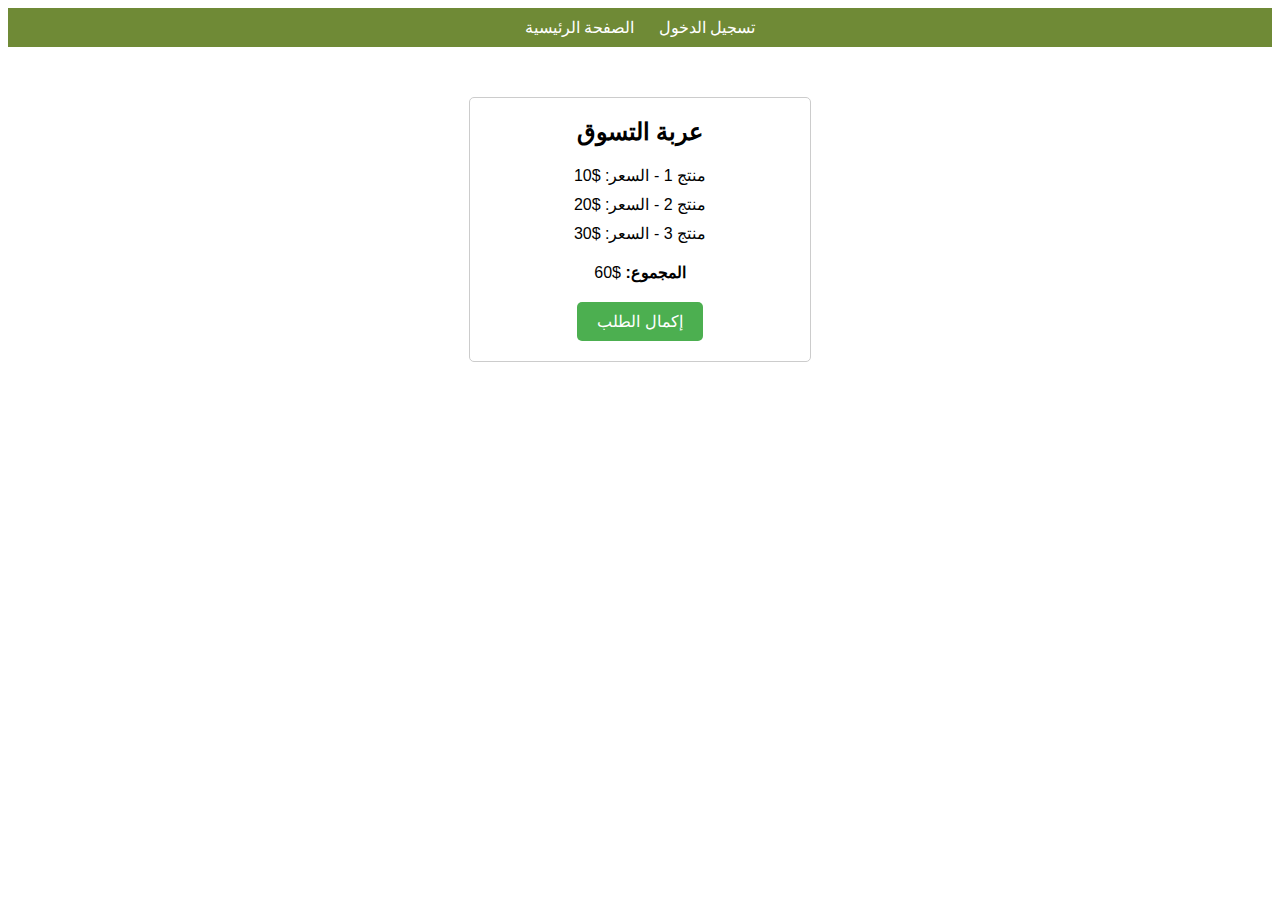
<file: cart.html>
<!DOCTYPE html>
<html lang="ar">
<head>
    <meta charset="UTF-8">
    <meta name="viewport" content="width=device-width, initial-scale=1.0">
    <title>عربة التسوق</title>
    <link rel="stylesheet" href="cart.css">
</head>
<body>
    <nav>
        <ul>
            <li><a href="index.html">الصفحة الرئيسية</a></li>
            <li><a href="login.html">تسجيل الدخول</a></li>
        </ul>
    </nav>
    <div class="cart">
        <h2>عربة التسوق</h2>
        <ul class="cart-items">
            <!-- قائمة العناصر المضافة إلى السلة -->
            <li>منتج 1 - السعر: $10</li>
            <li>منتج 2 - السعر: $20</li>
            <li>منتج 3 - السعر: $30</li>
        </ul>
        <div class="total">
            <strong>المجموع:</strong> $60
        </div>
        <button class="checkout-button">إكمال الطلب</button>
    </div>
</body>
</html>
</file>
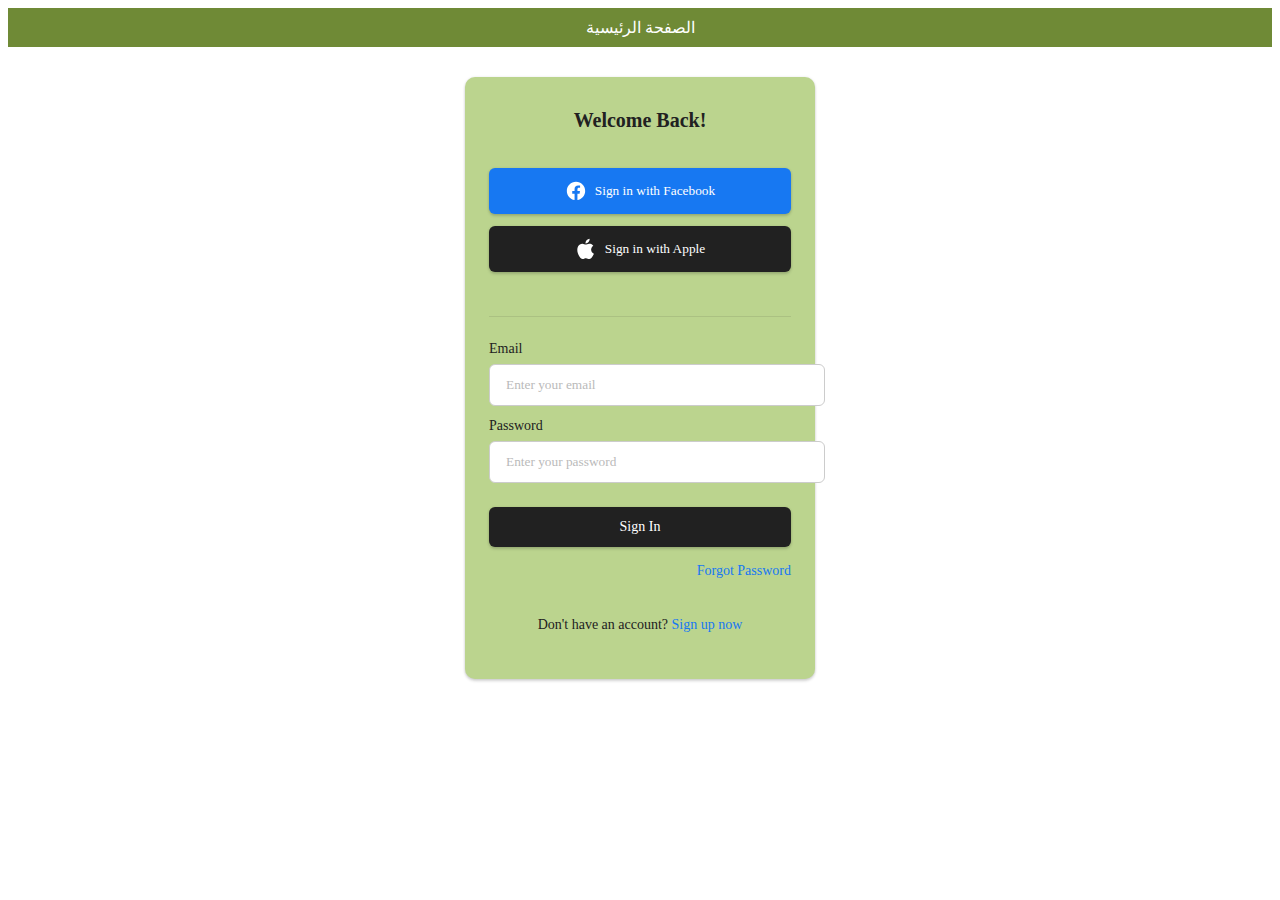
<file: login.html>
<!DOCTYPE html>
<html lang="ar">
<head>
    <meta charset="UTF-8">
    <meta name="viewport" content="width=device-width, initial-scale=1.0">
    <title>صفحة تسجيل الدخول</title>
    <link rel="stylesheet" href="login.css">
</head>
<body>

<nav>
    <ul>
        <li><a href="index.html">الصفحة الرئيسية</a></li>
        
    </ul>
</nav>

<div class="form-container">
  <div class="logo-container">
    Welcome Back!
  </div>

  <div class="social-buttons">
    <button class="social-button facebook">
      <svg viewBox="0 0 24 24" xmlns="http://www.w3.org/2000/svg">
        <path d="M12.001 2C6.47813 2 2.00098 6.47715 2.00098 12C2.00098 16.9913 5.65783 21.1283 10.4385 21.8785V14.8906H7.89941V12H10.4385V9.79688C10.4385 7.29063 11.9314 5.90625 14.2156 5.90625C15.3097 5.90625 16.4541 6.10156 16.4541 6.10156V8.5625H15.1931C13.9509 8.5625 13.5635 9.33334 13.5635 10.1242V12H16.3369L15.8936 14.8906H13.5635V21.8785C18.3441 21.1283 22.001 16.9913 22.001 12C22.001 6.47715 17.5238 2 12.001 2Z"></path>
      </svg>
                <span>Sign in with Facebook</span>

    </button>
    <button class="social-button apple">
      <svg viewBox="0 0 24 24" xmlns="http://www.w3.org/2000/svg">
        <path d="M11.6734 7.2221C10.7974 7.2221 9.44138 6.2261 8.01338 6.2621C6.12938 6.2861 4.40138 7.3541 3.42938 9.0461C1.47338 12.4421 2.92538 17.4581 4.83338 20.2181C5.76938 21.5621 6.87338 23.0741 8.33738 23.0261C9.74138 22.9661 10.2694 22.1141 11.9734 22.1141C13.6654 22.1141 14.1454 23.0261 15.6334 22.9901C17.1454 22.9661 18.1054 21.6221 19.0294 20.2661C20.0974 18.7061 20.5414 17.1941 20.5654 17.1101C20.5294 17.0981 17.6254 15.9821 17.5894 12.6221C17.5654 9.8141 19.8814 8.4701 19.9894 8.4101C18.6694 6.4781 16.6414 6.2621 15.9334 6.2141C14.0854 6.0701 12.5374 7.2221 11.6734 7.2221ZM14.7934 4.3901C15.5734 3.4541 16.0894 2.1461 15.9454 0.850098C14.8294 0.898098 13.4854 1.5941 12.6814 2.5301C11.9614 3.3581 11.3374 4.6901 11.5054 5.9621C12.7414 6.0581 14.0134 5.3261 14.7934 4.3901Z"></path>
      </svg>
      <span>Sign in with Apple</span>
    </button>
  </div>
  <div class="line"></div>
  <form class="form">
    <div class="form-group">
      <label for="email">Email</label>
      <input required="" placeholder="Enter your email" name="email" id="email" type="text">
    </div>

    <div class="form-group">
      <label for="password">Password</label>
      <input required="" name="password" placeholder="Enter your password" id="password" type="password">
    </div>

    <button type="submit" class="form-submit-btn">Sign In</button>
  </form>

  <a class="forgot-password-link link" href="#">Forgot Password</a>

  <p class="signup-link">
    Don't have an account?
    <a class="signup-link link" href="signup.html"> Sign up now</a>
  </p>
</div>

</body>
</html>
</file>
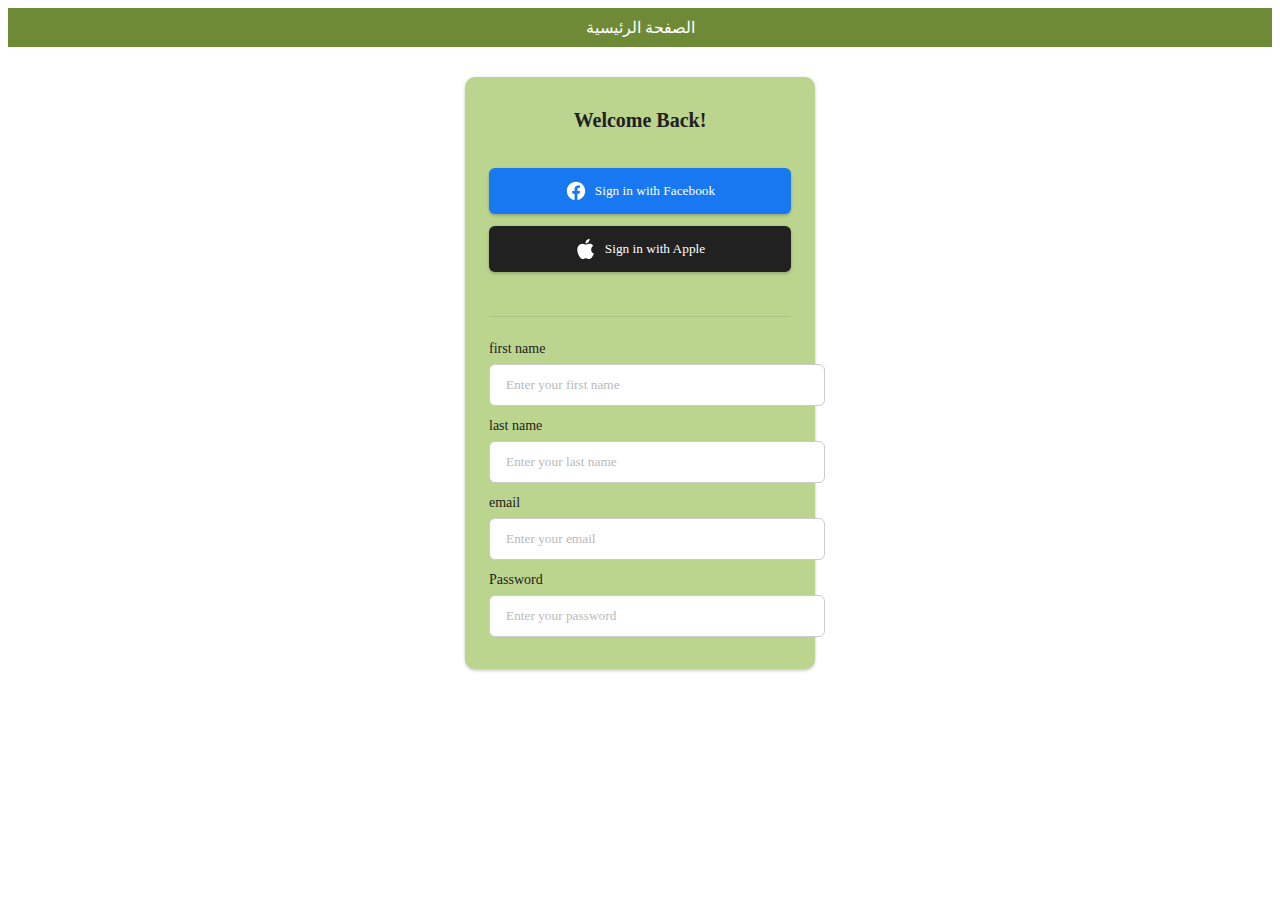
<file: signup.html>
<!DOCTYPE html>
<html lang="ar">
<head>
    <meta charset="UTF-8">
    <meta name="viewport" content="width=device-width, initial-scale=1.0">
    <title>صفحة تسجيل الدخول</title>
    <link rel="stylesheet" href="login.css">
</head>
<body>

<nav>
    <ul>
        <li><a href="index.html">الصفحة الرئيسية</a></li>
        
    </ul>
</nav>

<div class="form-container">
  <div class="logo-container">
    Welcome Back!
  </div>

  <div class="social-buttons">
    <button class="social-button facebook">
      <svg viewBox="0 0 24 24" xmlns="http://www.w3.org/2000/svg">
        <path d="M12.001 2C6.47813 2 2.00098 6.47715 2.00098 12C2.00098 16.9913 5.65783 21.1283 10.4385 21.8785V14.8906H7.89941V12H10.4385V9.79688C10.4385 7.29063 11.9314 5.90625 14.2156 5.90625C15.3097 5.90625 16.4541 6.10156 16.4541 6.10156V8.5625H15.1931C13.9509 8.5625 13.5635 9.33334 13.5635 10.1242V12H16.3369L15.8936 14.8906H13.5635V21.8785C18.3441 21.1283 22.001 16.9913 22.001 12C22.001 6.47715 17.5238 2 12.001 2Z"></path>
      </svg>
                <span>Sign in with Facebook</span>

    </button>
    <button class="social-button apple">
      <svg viewBox="0 0 24 24" xmlns="http://www.w3.org/2000/svg">
        <path d="M11.6734 7.2221C10.7974 7.2221 9.44138 6.2261 8.01338 6.2621C6.12938 6.2861 4.40138 7.3541 3.42938 9.0461C1.47338 12.4421 2.92538 17.4581 4.83338 20.2181C5.76938 21.5621 6.87338 23.0741 8.33738 23.0261C9.74138 22.9661 10.2694 22.1141 11.9734 22.1141C13.6654 22.1141 14.1454 23.0261 15.6334 22.9901C17.1454 22.9661 18.1054 21.6221 19.0294 20.2661C20.0974 18.7061 20.5414 17.1941 20.5654 17.1101C20.5294 17.0981 17.6254 15.9821 17.5894 12.6221C17.5654 9.8141 19.8814 8.4701 19.9894 8.4101C18.6694 6.4781 16.6414 6.2621 15.9334 6.2141C14.0854 6.0701 12.5374 7.2221 11.6734 7.2221ZM14.7934 4.3901C15.5734 3.4541 16.0894 2.1461 15.9454 0.850098C14.8294 0.898098 13.4854 1.5941 12.6814 2.5301C11.9614 3.3581 11.3374 4.6901 11.5054 5.9621C12.7414 6.0581 14.0134 5.3261 14.7934 4.3901Z"></path>
      </svg>
      <span>Sign in with Apple</span>
    </button>
  </div>
  <div class="line"></div>
  <form class="form">
    <div class="form-group">
      <label for="text">first name</label>
      <input required="" placeholder="Enter your first name" name="text" id="text" type="text">
    </div>

    <div class="form-group">
      <label for="last name">last name </label>
      <input required="" name="text" placeholder="Enter your last name" id="password" type="password">
    </div>
    <div class="form-group">
        <label for="email">email</label>
        <input required="" name="password" placeholder="Enter your email" id="password" type="password">
      </div>
      <div class="form-group">
        <label for="password">Password</label>
        <input required="" name="password" placeholder="Enter your password" id="password" type="password">
      </div>
     
      
  </form>

  
</div>


</body>
</html>
</file>
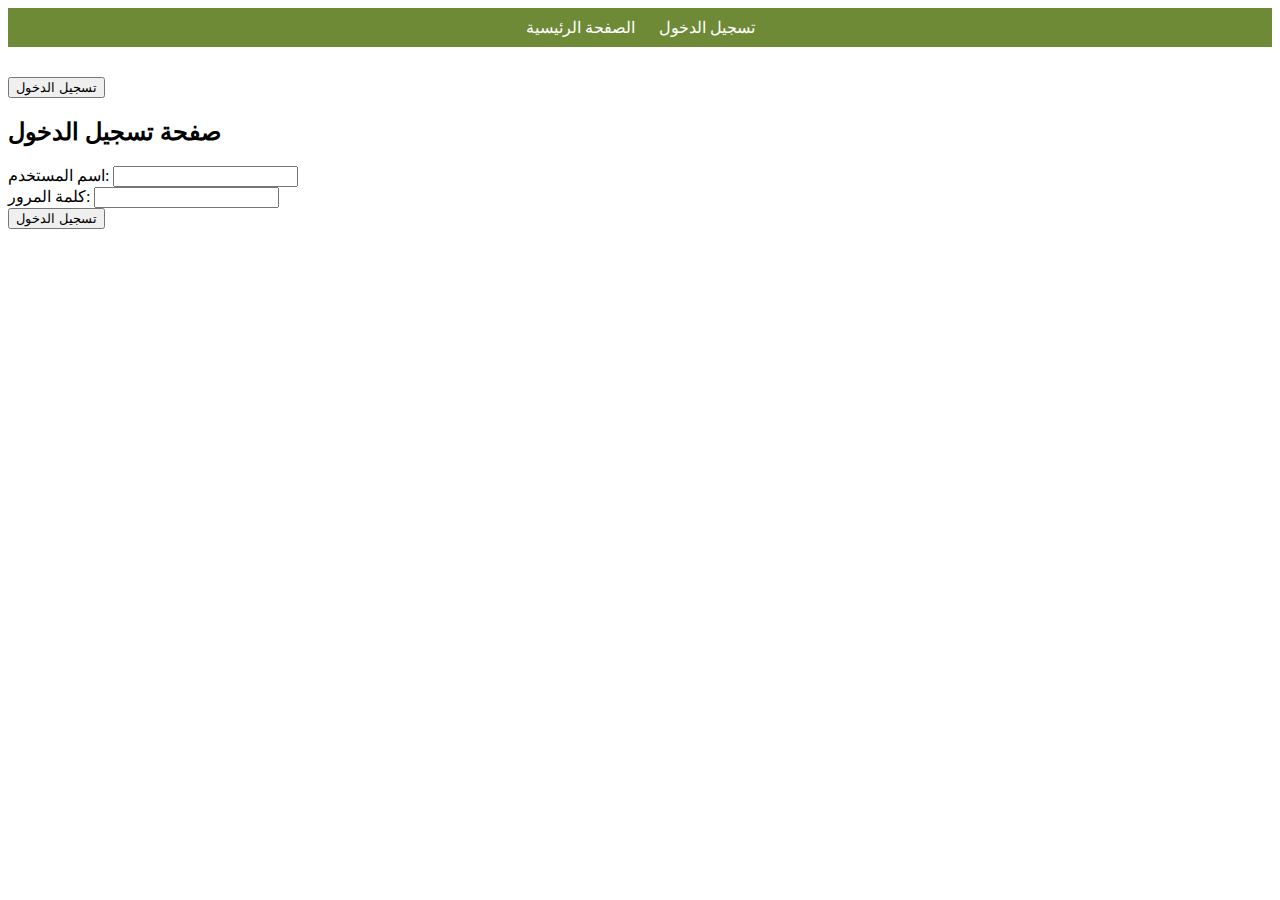
<file: ادوات مدرسسيه.html>
<!DOCTYPE html>
<html lang="en">
<head>
    <meta charset="UTF-8">
    <meta name="viewport" content="width=device-width, initial-scale=1.0">
    <title>Document</title>
    <link rel="stylesheet" href="ادوات مدرسيه.css">
</head>
<body>
    <nav>
        <ul>
            <li><a href="index.html">الصفحة الرئيسية</a></li>
            <li><a href="login.html">تسجيل الدخول</a></li>
        </ul>
    </nav>
</body>
</html>
<!DOCTYPE html>
<html>
<head>
    <title>متجر الكتروني</title>
    <script>
        function login() {
            // تنفيذ عملية تسجيل الدخول - هنا يمكنك التحقق من بيانات المستخدم
            // افتراضياً، سنفترض أن عملية تسجيل الدخول ناجحة
            var isLoggedIn = true;

            if (isLoggedIn) {
                // إخفاء زر تسجيل الدخول
                document.getElementById("loginButton").style.display = "none";
                // إخفاء صفحة تسجيل الدخول
                document.getElementById("loginPage").style.display = "none";
            }
        }
    </script>
</head>
<body>
    <button id="loginButton" onclick="login()">تسجيل الدخول</button>
    <div id="loginPage" style="display: block;">
        <!-- اضف هنا نموذج تسجيل الدخول -->
        <h2>صفحة تسجيل الدخول</h2>
        <form>
            اسم المستخدم: <input type="text" id="username"><br>
            كلمة المرور: <input type="password" id="password"><br>
            <button type="button" onclick="login()">تسجيل الدخول</button>
        </form>
    </div>
</body>
</html>
</file>
<file: cart.css>
body {
    font-family: Arial, sans-serif;
    text-align: center;
}

.cart {
    width: 300px;
    margin: 50px auto;
    padding: 20px;
    border: 1px solid #ccc;
    border-radius: 5px;
    direction: rtl;
}

.cart h2 {
    margin-top: 0;
}

.cart-items {
    list-style: none;
    padding: 0;
}

.cart-items li {
    margin-bottom: 10px;
}

.total {
    margin-top: 20px;
}

.checkout-button {
    background-color: #4CAF50;
    color: white;
    padding: 10px 20px;
    border: none;
    border-radius: 5px;
    cursor: pointer;
    margin-top: 20px;
    font-size: 16px;
}

.checkout-button:hover {
    background-color: #45a049;
}
nav {
    background-color: #6f8a36;
    color: #f9f7f7;
    padding: 10px;
  }
  
  nav ul {
    list-style-type: none;
    margin: 0;
    padding: 0;
    text-align: center;
  }
  
  nav ul li {
    display: inline;
    margin: 0 10px;
  }
  
  nav ul li a {
    color: #fff;
    text-decoration: none;
  }
  
  nav ul li a:hover {
    text-decoration: underline;
  }
</file>
<file: login.css>
nav {
    background-color: #6f8a36;
    color: #f9f7f7;
    padding: 10px;
    margin-bottom: 30px; 
  }
  
  nav ul {
    list-style-type: none;
    margin: 0;
    padding: 0;
    text-align: center;
  }
  
  nav ul li {
    display: inline;
    margin: 0 10px;
  }
  
  nav ul li a {
    color: #fff;
    text-decoration: none;
  }
  
  nav ul li a:hover {
    text-decoration: underline;
  }  
  .form-container {
    width: 350px;
    background-color: #bbd48e;
    padding: 32px 24px;
    font-size: 14px;
    font-family: inherit;
    color: #212121;
    display: flex;
    flex-direction: column;
    gap: 24px;
    box-sizing: border-box;
    border-radius: 10px;
    box-shadow: 0px 0px 3px rgba(0, 0, 0, 0.084), 0px 2px 3px rgba(0, 0, 0, 0.168);
    flex: wrap;
    margin: auto;
  }
  
  .form-container button:active {
    scale: 0.95;
   
    
  }
  
  .form-container .logo-container {
    margin-bottom: 12px;
    text-align: center;
    font-weight: 700;
    font-size: 20px;
  }
  
  .form-container .social-buttons {
    display: flex;
    justify-content: center;
    margin-bottom: 20px;
    flex-direction: column;
    gap: 12px;
    align-items: center;
    flex-wrap: wrap;
  }
  
  .form-container .social-button {
    display: flex;
    justify-content: center;
    align-items: center;
    width: 100%;
    font-family: inherit;
    color: #fff;
    border: none;
    padding: 12px 16px;
    gap: 8px;
    cursor: pointer;
    border-radius: 6px;
    box-shadow: 0px 0px 3px rgba(0, 0, 0, 0.084), 0px 2px 3px rgba(0, 0, 0, 0.168);
  }
  
  .form-container .social-button svg {
    width: 22px;
    height: 22px;
    fill: white;
  }
  
  .form-container .social-button.facebook {
    background-color: #1778f2;
  }
  
  .form-container .social-button.apple {
    background-color: #212121;
  }
  
  .form-container .form {
    display: flex;
    flex-direction: column;
    gap: 12px;
  }
  
  .form-container .form-group {
    display: flex;
    flex-direction: column;
    gap: 2px;
  }
  
  .form-container .form-group label {
    display: block;
    margin-bottom: 5px;
  }
  
  .form-container .form-group input[type="text"],
  .form-container .form-group input[type="password"] {
    width: 100%;
    padding: 12px 16px;
    border-radius: 6px;
    font-family: inherit;
    border: 1px solid #ccc;
  }
  
  .form-container .form-group input::placeholder {
    opacity: 0.5;
  }
  
  .form-container .form-group input[type="text"]:focus,
  .form-container .form-group input[type="password"]:focus {
    outline: none;
    border-color: #1778f2;
  }
  
  .form-container .form-submit-btn {
    display: flex;
    justify-content: center;
    align-items: center;
    font-family: inherit;
    color: #fff;
    background-color: #212121;
    border: none;
    width: 100%;
    padding: 12px 16px;
    font-size: inherit;
    gap: 8px;
    margin: 12px 0;
    cursor: pointer;
    border-radius: 6px;
    box-shadow: 0px 0px 3px rgba(0, 0, 0, 0.084), 0px 2px 3px rgba(0, 0, 0, 0.168);
  }
  
  .form-container .form-submit-btn:hover {
    background-color: #313131;
  }
  
  .form-container .link {
    color: #1778f2;
    text-decoration: none;
  }
  
  .form-container .forgot-password-link {
    align-self: flex-end;
    margin-top: -20px;
  }
  
  .form-container .signup-link {
    align-self: center;
    font-weight: 500;
  }
  
  .form-container .signup-link .link {
    font-weight: 400;
  }
  
  .form-container .link:hover {
    text-decoration: underline;
  }
  
  .form-container .line {
    width: 100%;
    height: 1px;
    background-color: #212121;
    opacity: 0.1;
  }
</file>
<file: ادوات مدرسيه.css>
nav {
    background-color: #6f8a36;
    color: #f9f7f7;
    padding: 10px;
    margin-bottom: 30px; 
  }
  
  nav ul {
    list-style-type: none;
    margin: 0;
    padding: 0;
    text-align: center;
  }
  
  nav ul li {
    display: inline;
    margin: 0 10px;
  }
  
  nav ul li a {
    color: #fff;
    text-decoration: none;
  }
  
  nav ul li a:hover {
    text-decoration: underline;
  }
</file>
